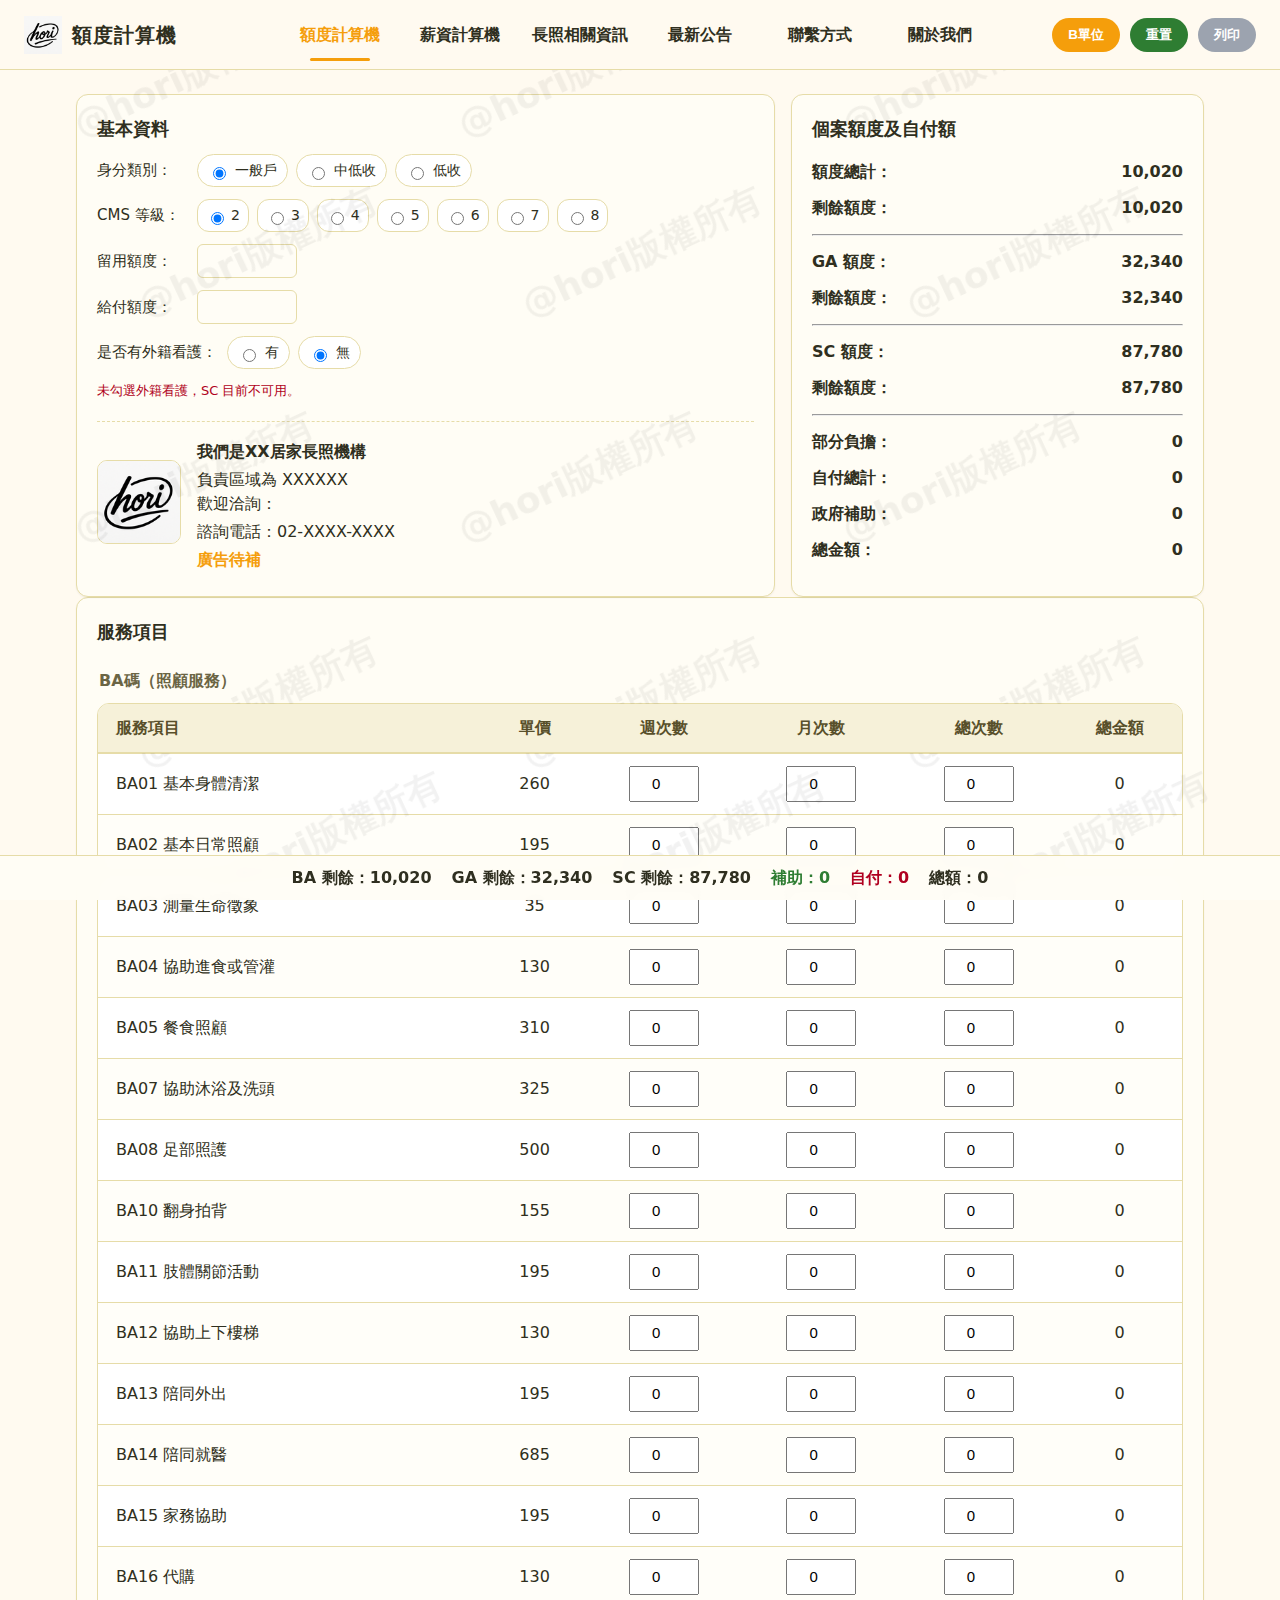
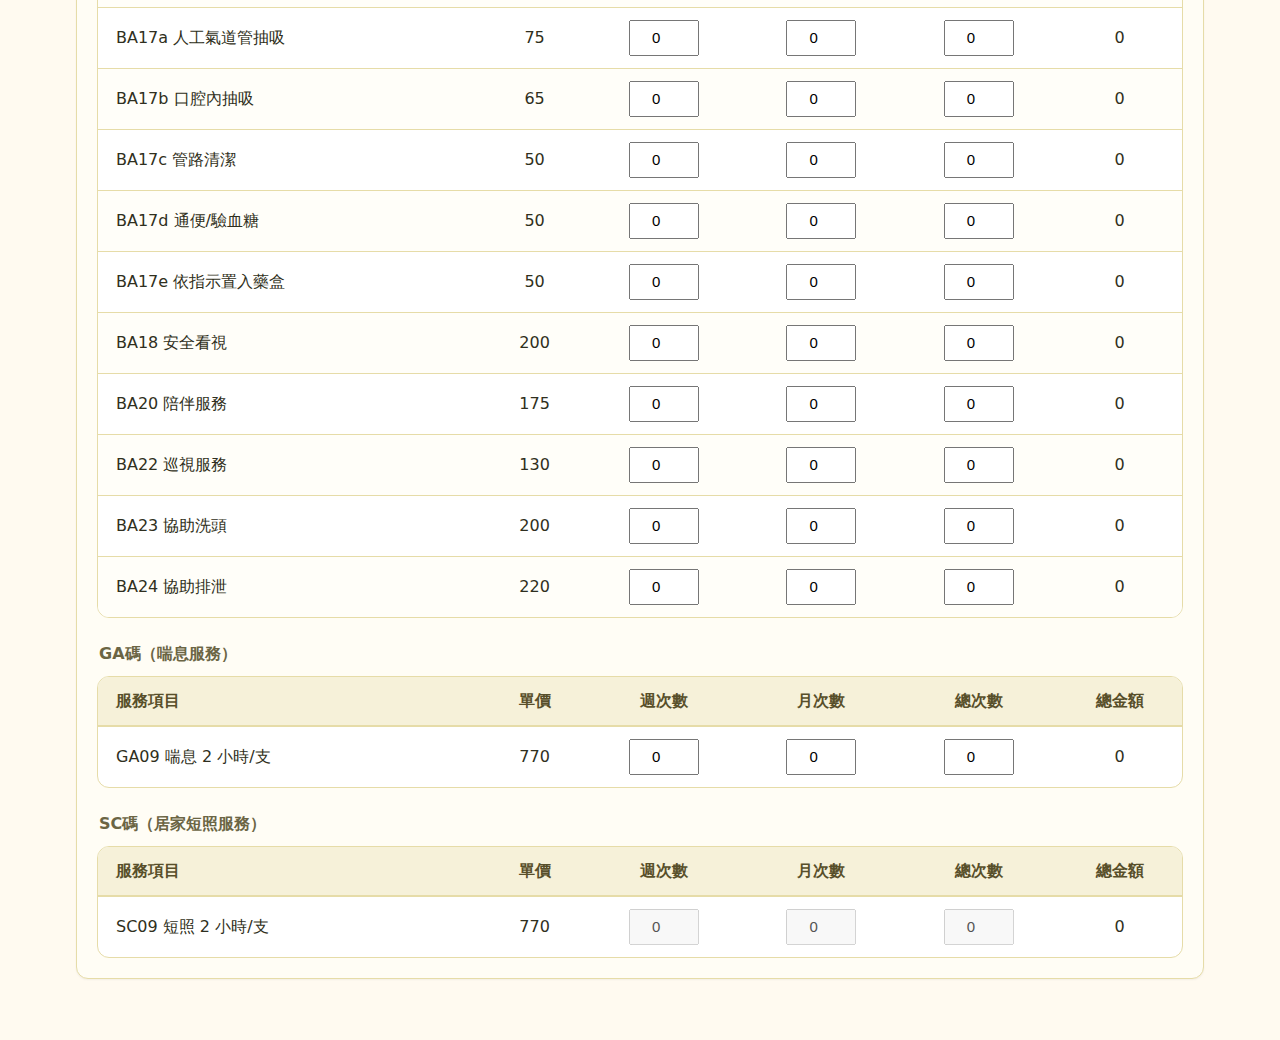
<file: index.html>
<!DOCTYPE html>
<html lang="zh-Hant">
<head>
  <meta charset="UTF-8" />
  <meta name="viewport" content="width=device-width,initial-scale=1" />
  <title>額度計算機｜長照工具</title>
  <meta name="description" content="長照服務額度計算機，快速查詢CMS等級補助額度、計算自付金額與居服薪資。由 hori 製作。">
  <link rel="icon" type="image/x-icon" href="YORU.ico" />
  <link rel="stylesheet" href="style.css" />
  <link rel="stylesheet" href="topbar-fixed.css" />
  <script src="nav.js" defer></script>
  <script src="script.js" defer></script>

  <!-- 版面覆寫：三欄→二欄；基本資料較寬，個案額度及自付額稍微加寬 -->
  <style>
    /* 若原本 style.css 內有 grid-3，這裡新增 grid-2 作為新排版 */
    .grid-2{
      display: grid;
      grid-template-columns: 2.2fr 1.3fr; /* 基本資料更寬；右欄也比等分略寬一些 */
      gap: var(--gap, 16px);
      align-items: start;
    }
    @media (max-width: 1024px){
      .grid-2{ grid-template-columns: 1.8fr 1.2fr; }
    }
    @media (max-width: 860px){
      .grid-2{ grid-template-columns: 1fr; }
    }
    /* 防止隱藏占位容器佔空間 */
    #addonPlaceholders{ display:none; }
  </style>
</head>
<body data-page="index">
  <div class="watermark" aria-hidden="true">
    <span class="wm-item" style="top:5%; left:5%;  --dur:9s;">@hori版權所有</span>
    <span class="wm-item" style="top:5%; left:35%; --dur:11s;">@hori版權所有</span>
    <span class="wm-item" style="top:5%; left:65%; --dur:10s;">@hori版權所有</span>
    <span class="wm-item" style="top:25%; left:10%; --dur:13s;">@hori版權所有</span>
    <span class="wm-item" style="top:25%; left:40%; --dur:12s;">@hori版權所有</span>
    <span class="wm-item" style="top:25%; left:70%; --dur:14s;">@hori版權所有</span>
    <span class="wm-item" style="top:50%; left:5%;  --dur:10s;">@hori版權所有</span>
    <span class="wm-item" style="top:50%; left:35%; --dur:11s;">@hori版權所有</span>
    <span class="wm-item" style="top:50%; left:65%; --dur:9s;">@hori版權所有</span>
    <span class="wm-item" style="top:75%; left:10%; --dur:13s;">@hori版權所有</span>
    <span class="wm-item" style="top:75%; left:40%; --dur:12s;">@hori版權所有</span>
    <span class="wm-item" style="top:75%; left:70%; --dur:10s;">@hori版權所有</span>
    <span class="wm-item" style="top:90%; left:15%; --dur:11s;">@hori版權所有</span>
    <span class="wm-item" style="top:90%; left:45%; --dur:10s;">@hori版權所有</span>
    <span class="wm-item" style="top:90%; left:75%; --dur:12s;">@hori版權所有</span>
  </div>

  <header class="topbar">
    <div class="brand">
      <a href="index.html" class="logo-link" aria-label="回首頁">
        <img src="org-logo.png" alt="logo" onerror="this.style.opacity=0.2" />
      </a>
      <span class="site-title" id="siteTitle" data-sync-title>額度計算機</span>
    </div>
    <nav class="nav-links" aria-label="主選單">
      <a href="index.html">額度計算機</a>
      <a href="payroll.html">薪資計算機</a>
      <a href="care-info.html">長照相關資訊</a>
      <a href="news.html">最新公告</a>
      <a href="contact.html">聯繫方式</a>
      <a href="about.html">關於我們</a>
    </nav>
    <div class="actions">
      <button class="btn pill btn-orange" id="btnUnitToggle" type="button" data-unit="B">B單位</button>
      <button class="btn pill btn-green" id="btnReset" type="button">重置</button>
      <button class="btn pill btn-gray" id="btnPrint" type="button" onclick="window.print()">列印</button>
    </div>
  </header>
  <div class="divider"></div>

  <main class="container">
    <!-- 兩欄版：移除「居服薪資(6/4)」整欄；保留「基本資料」與「個案額度及自付額」 -->
    <section class="grid-2">
      <div class="card">
        <h2 class="card-title">基本資料</h2>
        <div class="form-row">
          <label>身分類別：</label>
          <div class="chips">
            <label class="chip"><input type="radio" name="idty" value="一般戶" checked> 一般戶</label>
            <label class="chip"><input type="radio" name="idty" value="中低收入戶"> 中低收</label>
            <label class="chip"><input type="radio" name="idty" value="低收入戶"> 低收</label>
          </div>
        </div>

        <div class="form-row">
          <label>CMS 等級：</label>
          <div class="cms">
            <label><input type="radio" name="cms" value="2" checked><span>2</span></label>
            <label><input type="radio" name="cms" value="3"><span>3</span></label>
            <label><input type="radio" name="cms" value="4"><span>4</span></label>
            <label><input type="radio" name="cms" value="5"><span>5</span></label>
            <label><input type="radio" name="cms" value="6"><span>6</span></label>
            <label><input type="radio" name="cms" value="7"><span>7</span></label>
            <label><input type="radio" name="cms" value="8"><span>8</span></label>
          </div>
        </div>

        <div class="form-row"><label>留用額度：</label><input id="keepQuota" type="number" min="0" /></div>
        <div class="form-row"><label>給付額度：</label><input id="grantQuota" type="text" readonly /></div>

        <div class="form-row">
          <label>是否有外籍看護：</label>
          <div class="chips">
            <label class="chip"><input type="radio" name="foreign" value="1"> 有</label>
            <label class="chip"><input type="radio" name="foreign" value="0" checked> 無</label>
          </div>
        </div>
        <div id="warnSCfg" class="note warn">未勾選外籍看護，SC 目前不可用。</div>

        <div class="qrbox">
          <div class="qr-left"><img src="qrcode.png" alt="QR" onerror="this.style.opacity=0.2" /></div>
          <div class="qr-right">
            <p class="bold">我們是XX居家長照機構</p>
            <p>負責區域為 XXXXXX<br>歡迎洽詢：</p>
            <p>諮詢電話：02-XXXX-XXXX</p>
            <p class="orange">廣告待補</p>
          </div>
        </div>
      </div>

      <div class="card">
        <h2 class="card-title">個案額度及自付額</h2>
        <div class="kv">
          <div class="kv-row"><span>額度總計：</span><b id="sumGrantBA">0</b></div>
          <div class="kv-row"><span>剩餘額度：</span><b id="sumRemainBA">0</b></div>
          <div id="overMain" class="note warn hidden">已超過 BA 額度</div>
          <hr>
          <div class="kv-row"><span>GA 額度：</span><b id="sumGrantGA">0</b></div>
          <div class="kv-row"><span>剩餘額度：</span><b id="sumRemainGA">0</b></div>
          <div id="overGA" class="note warn hidden">已超過 GA 額度</div>
          <hr>
          <div class="kv-row"><span>SC 額度：</span><b id="sumGrantSC">0</b></div>
          <div class="kv-row"><span>剩餘額度：</span><b id="sumRemainSC">0</b></div>
          <div id="overSC" class="note warn hidden">已超過 SC 額度</div>
          <hr>
          <div class="kv-row"><span>部分負擔：</span><b id="sumCopay">0</b></div>
          <div class="kv-row"><span>自付總計：</span><b id="sumSelfpay">0</b></div>
          <div class="kv-row optional"><span>政府補助：</span><b id="sumGovSubsidy">0</b></div>
          <div class="kv-row optional"><span>總金額：</span><b id="sumGrand">0</b></div>
        </div>
      </div>
    </section>

    <section class="card service-card">
      <h2 class="card-title">服務項目</h2>
      <div id="tables"></div>
    </section>
  </main>

  <footer id="bottomDock" class="footerbar">
    <div class="foot">
      <span>BA 剩餘：<b id="sumRemainBA_foot">0</b></span>
      <span>GA 剩餘：<b id="sumRemainGA_foot">0</b></span>
      <span>SC 剩餘：<b id="sumRemainSC_foot">0</b></span>
      <span class="ok">補助：<b id="sumGovSubsidy_foot">0</b></span>
      <span class="warn">自付：<b id="sumSelfpay_foot">0</b></span>
      <span>總額：<b id="sumGrand_foot">0</b></span>
    </div>
  </footer>

  <!-- 基本防拷（可保留或移除） -->
  <script>
    document.addEventListener('contextmenu', e => e.preventDefault());
    document.addEventListener('keydown', e => {
      if ((e.ctrlKey || e.metaKey) && ['u','s','p'].includes(e.key.toLowerCase())) e.preventDefault();
      if (e.key === 'F12') e.preventDefault();
    });
    document.addEventListener('selectstart', e => e.preventDefault());
    document.addEventListener('copy', e => e.preventDefault());
  </script>

  <!-- 隱藏占位：提供舊腳本可能會查找的ID，避免報錯；不會顯示在畫面 -->
  <div id="addonPlaceholders" aria-hidden="true">
    <span id="addonHint"></span>
    <button id="btnSaveAddons" type="button"></button>
    <div id="addonRows"></div>
    <div id="caregiverSalary"></div>
  </div>
</body>
</html>
</file>
<file: style.css>
/* =====================
顏色主題（奶油黃×森綠）
===================== */
:root {
--bg: #fff6d5;
--card: #fffdf5;
--line: #e6dca8;
--ink: #2f2f20;
--muted: #7a7557;
--green: #2e7d32;
--green-2: #0f766e;
--orange: #f59e0b;
--graybtn: #9ca3af;
--warn: #b00020;
--topbar-h: 70px; /* 已配合新版調整為 70px */
--dock-h: 56px;
/* 浮水印變數 */
--wm-text: "@hori版權所有";
--wm-size: 36px;
--wm-angle: -25deg;
--wm-alpha: .05;
--wm-shift: 120px;
}
/* =====================
全域
===================== */
* {
box-sizing: border-box;
}
html, body {
height: 100%;
}
/* ★ 重要新增：強制顯示右側捲軸，防止切換頁面時網頁左右跳動 ★ */
html {
overflow-y: scroll;
}
body {
margin: 0;
font-family: -apple-system, BlinkMacSystemFont, "Segoe UI", Roboto, "Noto Sans TC", "Microsoft JhengHei", "PingFang TC", system-ui, sans-serif;
color: var(--ink);
background: var(--bg);
line-height: 1.5;
padding-bottom: var(--dock-h);
}
.hidden {
display: none !important;
}
a {
color: var(--green);
text-decoration: none;
}
a:hover {
text-decoration: underline;
}
/* =====================
浮水印（固定＋左右緩慢擺動）
===================== */
.watermark {
position: fixed;
inset: 0;
pointer-events: none;
z-index: 0;
overflow: hidden;
}
.wm-item {
position: absolute;
font-weight: 800;
font-size: var(--wm-size);
color: rgba(0, 0, 0, var(--wm-alpha));
transform: rotate(var(--wm-angle));
white-space: nowrap;
user-select: none;
will-change: transform;
animation: wm-sway var(--dur, 12s) ease-in-out infinite alternate;
}
@keyframes wm-sway {
0% { transform: translateX(0) rotate(var(--wm-angle)); }
100% { transform: translateX(var(--wm-shift)) rotate(var(--wm-angle)); }
}
@media print {
.watermark { opacity: .08; }
}
/* =====================
頂部列（固定）- Grid 修正版
(改為三欄 Grid 確保絕對置中，避免左右跳動)
===================== */
.topbar {
position: sticky;
top: 0;
z-index: 1000;
display: grid !important;
/* 左右均分，中間自適應：這能確保 Nav 絕對置中 */
grid-template-columns: 1fr auto 1fr;
align-items: center;
padding: 0 24px;
background: rgba(255, 253, 245, .9);
backdrop-filter: blur(6px);
border-bottom: 1px solid var(--line);
height: 70px;
}
.brand {
display: flex;
align-items: center;
gap: 16px;
font-weight: 700;
letter-spacing: 1px;
justify-self: start; /* 靠左對齊 */
min-width: max-content;
white-space: nowrap;
}
.brand img {
height: 50px;
width: auto;
transition: transform .3s ease;
display: block;
}
.brand img:hover {
transform: scale(1.08);
}
.site-title {
font-size: 20px;
font-weight: 700;
margin-right: 28px;
white-space: nowrap;
}
/* 導覽列：中間置中 */
.nav-links {
justify-self: center; /* Grid 置中 */
display: flex;
justify-content: center;
align-items: center;
gap: 40px;
white-space: nowrap;
}
.nav-links a {
text-decoration: none;
color: #333;
font-weight: 600;
transition: color .2s, transform .2s;
white-space: nowrap;
position: relative;
padding: 8px 4px;
}
.nav-links a:hover {
color: var(--orange);
transform: translateY(-1px);
}
.nav-links a.active {
color: var(--orange);
}
.nav-links a.active::after {
content: "";
position: absolute;
left: 0;
right: 0;
bottom: 0;
height: 3px;
background: var(--orange);
border-radius: 3px;
}
/* 新增：透過 data-page 控制每個頁面的亮起狀態 (全頁面通用) */
body[data-page="index"] .nav-links a[href="calculator.html"],
body[data-page="calculator"] .nav-links a[href="calculator.html"],
body[data-page="payroll"] .nav-links a[href="payroll.html"],
body[data-page="care-info"] .nav-links a[href="care-info.html"],
body[data-page="video"] .nav-links a[href="video.html"],
body[data-page="news"] .nav-links a[href="news.html"],
body[data-page="contact"] .nav-links a[href="contact.html"],
body[data-page="about"] .nav-links a[href="about.html"] {
color: var(--orange);
transform: translateY(-1px);
}
body[data-page="index"] .nav-links a[href="calculator.html"]::after,
body[data-page="calculator"] .nav-links a[href="calculator.html"]::after,
body[data-page="payroll"] .nav-links a[href="payroll.html"]::after,
body[data-page="care-info"] .nav-links a[href="care-info.html"]::after,
body[data-page="video"] .nav-links a[href="video.html"]::after,
body[data-page="news"] .nav-links a[href="news.html"]::after,
body[data-page="contact"] .nav-links a[href="contact.html"]::after,
body[data-page="about"] .nav-links a[href="about.html"]::after {
content: "";
position: absolute;
left: 0;
right: 0;
bottom: 0;
height: 3px;
background: var(--orange);
border-radius: 3px;
}
/* 右側按鈕區 */
.actions {
justify-self: end; /* 靠右對齊 */
display: flex;
align-items: center;
gap: 10px;
white-space: nowrap;
}
.actions-ghost {
min-width: 320px;
height: 1px;
}
.divider {
height: 10px;
}
/* RWD 手機版調整 */
@media (max-width: 1180px) {
.topbar {
grid-template-columns: auto 1fr;
height: auto;
padding: 10px 16px;
gap: 10px;
}
.brand { grid-column: 1; justify-self: start; }
.actions { grid-column: 2; justify-self: end; }
/* 導覽列移到第二行 */
.nav-links {
grid-column: 1 / -1;
justify-self: stretch;
justify-content: flex-start;
overflow-x: auto;
padding-bottom: 4px;
gap: 15px;
width: 100%;
-webkit-overflow-scrolling: touch;
border-top: 1px dashed rgba(0,0,0,0.1);
margin-top: 10px;
padding-top: 10px;
}
.site-title { display: none; }
}
/* =====================
底部資訊條（固定）
===================== */
.footerbar {
position: sticky;
bottom: 0;
z-index: 1000;
background: rgba(255, 253, 245, .9);
backdrop-filter: blur(6px);
border-top: 1px solid var(--line);
padding: 10px 16px;
padding-bottom: max(10px, env(safe-area-inset-bottom));
}
.foot {
display: flex;
justify-content: center;
align-items: center;
gap: 20px;
flex-wrap: wrap;
font-weight: 600;
text-align: center;
}
.foot .ok { color: var(--green); }
.foot .warn { color: var(--warn); }
/* =====================
容器與卡片
===================== */
.container {
max-width: 1360px;
margin: 0 auto;
padding: 18px 20px;
}
@media (min-width: 1600px) {
.container { max-width: 1440px; }
}
.grid-3 {
display: grid;
grid-template-columns: 1.15fr 0.95fr 1.15fr;
gap: 0px;
}
.card {
background: var(--card);
border: 1px solid var(--line);
border-radius: 12px;
padding: 20px;
box-shadow: 0 1px 2px rgba(0, 0, 0, .05);
height: 100%;
}
/* =====================
元件
===================== */
.btn {
border: none;
cursor: pointer;
padding: 8px 14px;
border-radius: 10px;
font-weight: 700;
color: #fff;
background: var(--green);
}
.btn:hover { filter: brightness(1.05); }
.btn:active { transform: translateY(1px); }
.btn.pill {
border-radius: 999px;
padding: 8px 16px;
}
.btn-green { background: var(--green); color: #fff; }
.btn-orange { background: var(--orange); color: #fff; }
.btn-gray { background: var(--graybtn); color: #fff; }
.row {
display: flex;
align-items: center;
gap: 10px;
}
.space-between { justify-content: space-between; }
.hint {
color: var(--muted);
font-size: 13px;
}
.note.warn, .hint.warn { color: var(--warn); }
.text-right { text-align: right; }
.bold { font-weight: 800; }
.orange { color: var(--orange); }
/* =====================
基本資料區
===================== */
.form-row {
display: flex;
align-items: center;
gap: 10px;
margin: 12px 0;
font-size: 15px;
}
.form-row>label {
flex: 0 0 90px;
white-space: nowrap;
}
.form-row .chips,
.form-row .cms {
flex: 1 1 auto;
display: flex;
gap: 8px;
flex-wrap: nowrap;
min-width: 0;
}
.form-row input[type="number"],
.form-row input[type="text"] {
height: 34px;
font-size: 15px;
border-radius: 6px;
width: 100px;
padding: 2px 6px;
border: 1px solid var(--line);
background: #fffdf6;
}
/* 選項外觀 */
.chips { display: flex; gap: 8px; }
.chip {
display: inline-flex;
align-items: center;
gap: 6px;
padding: 5px 10px;
border: 1px solid var(--line);
border-radius: 999px;
background: #fff;
font-size: 14px;
cursor: pointer;
user-select: none;
}
.chip input { transform: translateY(1px); }
.cms { display: flex; gap: 8px; }
.cms label {
display: inline-flex;
align-items: center;
gap: 4px;
background: #fff;
border: 1px solid var(--line);
border-radius: 12px;
padding: 5px 8px;
font-size: 14px;
}
.cms input { transform: translateY(1px); }
.note.warn {
margin-top: 8px;
font-size: 13px;
}
@media (max-width: 860px) {
.form-row { flex-wrap: wrap; }
.form-row>label { flex: 0 0 100%; }
.form-row .chips, .form-row .cms { flex-wrap: wrap; }
}
/* =====================
左卡：AA 加成區
===================== */
.addon {
margin-top: 8px;
border: 1px solid var(--line);
border-radius: 10px;
overflow: hidden;
}
.addon-head,
.addon-row {
display: grid;
grid-template-columns: 1fr 160px;
align-items: center;
}
.addon-head {
background: #faf6e4;
border-bottom: 1px solid var(--line);
font-weight: 800;
padding: 10px 16px;
}
.addon-row {
padding: 10px 16px;
border-top: 1px dashed var(--line);
}
.addon-row:first-child { border-top: none; }
.addon-row .addon-inputs {
display: flex;
justify-content: flex-end;
}
.addon-row input[type="number"] { width: 90px; }
.salary-total {
margin-top: 10px;
font-weight: 800;
text-align: right;
color: var(--green);
}
/* QR 區 */
.qrbox {
margin-top: 16px;
display: flex;
gap: 16px;
align-items: center;
}
.qr-left img {
width: 84px;
height: 84px;
object-fit: contain;
border-radius: 10px;
border: 1px solid var(--line);
background: #fff;
}
.qr-right p { margin: 4px 0; }
.qr-right .bold { font-weight: 800; }
.qr-right .orange { color: var(--orange); font-weight: 700; }
.card .qrbox {
margin-top: 20px;
border-top: 1px dashed var(--line);
padding-top: 14px;
}
/* =====================
服務表格通用 (#tables)
注意：Payroll 使用它自己的 HTML 內嵌樣式或專屬調整，這裡是通用基礎
===================== */
#tables {
width: 100%;
}
#tables table {
width: 100%;
border-collapse: separate;
border-spacing: 0;
background: #fff;
border: 1px solid var(--line);
border-radius: 12px;
overflow: hidden;
}
#tables thead th {
position: sticky;
top: 0;
z-index: 5;
background: #f6f1d9;
color: #584f2a;
padding: 12px 18px;
border-bottom: 1px solid var(--line);
font-weight: 800;
}
#tables th:first-child,
#tables td:first-child {
text-align: left;
padding-left: 18px;
}
#tables td {
padding: 12px 18px;
border-top: 1px solid var(--line);
vertical-align: middle;
}
#tables tbody tr:nth-child(even) { background: #fffef9; }
#tables input[type="number"] {
width: 70px;
height: 36px;
font-size: 15px;
text-align: center;
margin: 0 auto;
display: block;
}
/* 手機版優化（通用基礎） */
@media (max-width: 860px) {
.grid-3 {
grid-template-columns: 1fr;
gap: 14px;
}
.card { padding: 14px; }
#tables {
overflow-x: auto;
-webkit-overflow-scrolling: touch;
padding-bottom: calc(var(--dock-h) + 14px);
display: block;
}
#tables table {
min-width: 780px;
table-layout: fixed;
width: max-content;
}
#tables th,
#tables td {
padding: 10px 12px;
font-size: 14px;
line-height: 1.2;
white-space: nowrap;
}
#tables input[type="number"] {
width: 58px;
height: 32px;
font-size: 14px;
}
.foot {
gap: 12px;
font-size: 14px;
}
}
/* =====================
列印設定
===================== */
@media print {
.topbar, .footerbar { display: none !important; }
body {
padding: 0;
background: #fff;
}
.card { box-shadow: none; }
#tables thead th { position: static; }
}
/* =====================
禁止選取與拖曳
===================== */
* {
-webkit-user-select: none;
-moz-user-select: none;
-ms-user-select: none;
user-select: none;
}
img, a img {
-webkit-user-drag: none;
user-drag: none;
}
/* =========================================================
卡片與排版修正區
========================================================= */
.card-title {
font-size: 18px;
font-weight: 800;
margin: 0 0 12px 0;
color: #2f2f20;
}
.service-card h3 {
margin: 24px 0 10px 2px !important;
font-size: 16px !important;
font-weight: 800 !important;
color: #6b6544 !important;
}
.kv .kv-row {
display: flex;
justify-content: space-between;
align-items: center;
padding: 6px 0;
font-weight: 600;
color: #2f2f20;
}
.addon-head span:last-child {
text-align: right;
padding-right: 18px;
}
.hint {
color: var(--muted);
font-size: 13px;
}
/* 通用對齊設定 */
#tables thead th { text-align: center !important; }
#tables td, #tables th {
text-align: center;
vertical-align: middle;
font-variant-numeric: tabular-nums;
}
#tables th:first-child, #tables td:first-child {
text-align: left !important;
padding-left: 18px !important;
}
/* =========================================================
手機版 index / calculator：卡片式服務列排版 (專屬優化)
========================================================= */
@media (max-width: 860px) {
body[data-page="index"] #tables,
body[data-page="calculator"] #tables {
overflow-x: visible !important;
padding-bottom: 14px !important;
}
body[data-page="index"] #tables table,
body[data-page="calculator"] #tables table {
width: 100% !important;
min-width: 0 !important;
table-layout: fixed;
border-collapse: separate;
border-spacing: 0 10px;
}
body[data-page="index"] #tables thead,
body[data-page="calculator"] #tables thead {
display: none;
}
body[data-page="index"] #tables tbody tr,
body[data-page="calculator"] #tables tbody tr {
display: block;
background: #fff;
border: 1px solid var(--line);
border-radius: 12px;
padding: 8px 10px 6px;
}
body[data-page="index"] #tables tbody td,
body[data-page="calculator"] #tables tbody td {
display: flex;
align-items: center;
justify-content: space-between;
padding: 4px 0;
border-top: none;
white-space: normal;
font-size: 13px;
}
body[data-page="index"] #tables tbody td:first-child,
body[data-page="calculator"] #tables tbody td:first-child {
flex-direction: column;
align-items: flex-start;
padding-bottom: 6px;
margin-bottom: 4px;
border-bottom: 1px dashed var(--line);
font-weight: 700;
}
body[data-page="index"] #tables tbody td:first-child::before,
body[data-page="calculator"] #tables tbody td:first-child::before {
content: "服務項目";
font-size: 12px;
color: var(--muted);
font-weight: 500;
margin-bottom: 2px;
}
body[data-page="index"] #tables tbody td:nth-child(n+2),
body[data-page="calculator"] #tables tbody td:nth-child(n+2) {
text-align: right;
gap: 8px;
}
/* 加入表格內容前綴 (Pseudo Element) */
body[data-page="index"] #tables tbody td:nth-child(2)::before,
body[data-page="calculator"] #tables tbody td:nth-child(2)::before { content: "單價"; color: var(--muted); margin-right: 6px; }
body[data-page="index"] #tables tbody td:nth-child(3)::before,
body[data-page="calculator"] #tables tbody td:nth-child(3)::before { content: "週次數"; color: var(--muted); margin-right: 6px; }
body[data-page="index"] #tables tbody td:nth-child(4)::before,
body[data-page="calculator"] #tables tbody td:nth-child(4)::before { content: "月次數"; color: var(--muted); margin-right: 6px; }
body[data-page="index"] #tables tbody td:nth-child(5)::before,
body[data-page="calculator"] #tables tbody td:nth-child(5)::before { content: "總次數"; color: var(--muted); margin-right: 6px; }
body[data-page="index"] #tables tbody td:nth-child(6)::before,
body[data-page="calculator"] #tables tbody td:nth-child(6)::before { content: "總金額"; color: var(--muted); margin-right: 6px; }
body[data-page="index"] #tables tbody td:nth-child(3) input[type="number"],
body[data-page="index"] #tables tbody td:nth-child(4) input[type="number"],
body[data-page="index"] #tables tbody td:nth-child(5) input[type="number"],
body[data-page="calculator"] #tables tbody td:nth-child(3) input[type="number"],
body[data-page="calculator"] #tables tbody td:nth-child(4) input[type="number"],
body[data-page="calculator"] #tables tbody td:nth-child(5) input[type="number"] {
margin-left: auto !important;
margin-right: 0 !important;
text-align: right !important;
width: 64px;
height: 32px;
font-size: 13px;
}
}
/* ============================================================
[Payroll 專用調整] 這裡的 CSS 確保 Payroll 的單價靠右、支數置中
這些屬性與上面的通用樣式分開，不會相互干擾
============================================================ */
body[data-page="payroll"] table th:nth-child(2),
body[data-page="payroll"] table td:nth-child(2) {
padding-right: 60px !important; /* 單價靠右，增加右邊距擠向左 */
text-align: right;
}
body[data-page="payroll"] table th:nth-child(3),
body[data-page="payroll"] table td:nth-child(3) {
text-align: center !important; /* 支數置中 */
}
body[data-page="payroll"] table th:nth-child(4),
body[data-page="payroll"] table td:nth-child(4) {
padding-right: 20px !important;
text-align: right;
}
/* Payroll 表格內的 input 設為 90px（⚠️ 不影響投保級距 insurance-table） */
body[data-page="payroll"] .tbl:not(.insurance-table) input[type="number"] {
width: 90px !important;
}
/* =========================
[Payroll 手機版] 本月支數輸入框位置修正
目的：避免被通用 input { width:100% } 覆蓋，造成輸入框被推爆
========================= */
@media (max-width: 860px) {
/* 只修 Payroll、只修「薪資四大表」，不影響投保級距表 */
body[data-page="payroll"] .tbl:not(.insurance-table) td[data-label="本月支數"] {
justify-content: space-between;
align-items: center;
}
body[data-page="payroll"] .tbl:not(.insurance-table) td[data-label="本月支數"] input[type="number"] {
width: 90px !important;
max-width: 90px !important;
flex: 0 0 90px;
margin-left: auto !important;
margin-right: 0 !important;
box-sizing: border-box;
text-align: right;
min-width: 90px;
}
}
/* =========================================
[NEW] 新功能區 (Hero/Video/Modal)
========================================= */
/* Hero (Wix 風格首頁) */
.hero-section {
position: relative;
/* 請記得準備 bg-hero.jpg 檔案 */
background-image: url('bg-hero.jpg');
background-size: cover;
background-position: center;
background-attachment: fixed;
height: 85vh;
display: flex;
align-items: center;
justify-content: center;
text-align: center;
color: #fff;
padding: 0 20px;
}
.hero-section::before {
content: "";
position: absolute;
top: 0; left: 0; right: 0; bottom: 0;
background: rgba(0, 0, 0, 0.5);
z-index: 1;
}
.hero-content {
position: relative;
z-index: 2;
max-width: 800px;
animation: fadeInUp 1s ease-out;
}
.hero-title {
font-size: 3.5rem;
font-weight: 900;
margin-bottom: 20px;
text-shadow: 0 2px 10px rgba(0,0,0,0.5);
}
.hero-desc {
font-size: 1.25rem;
margin-bottom: 40px;
line-height: 1.6;
opacity: 0.9;
text-shadow: 0 1px 5px rgba(0,0,0,0.5);
}
/* Features 卡片區 */
.features-section {
position: relative;
max-width: 1200px;
margin: -80px auto 60px;
padding: 0 20px;
z-index: 5;
}
.features-grid {
display: grid;
grid-template-columns: repeat(auto-fit, minmax(260px, 1fr));
gap: 30px;
}
.feature-card {
background: #ffffff;
border-radius: 16px;
padding: 40px 30px;
text-align: center;
text-decoration: none;
color: var(--ink);
box-shadow: 0 15px 30px rgba(0,0,0,0.1);
transition: all 0.3s ease;
border-bottom: 4px solid transparent;
display: block;
}
.feature-card:hover {
transform: translateY(-10px);
box-shadow: 0 20px 40px rgba(0,0,0,0.15);
border-bottom: 4px solid var(--orange);
}
.feature-icon {
font-size: 48px;
margin-bottom: 20px;
display: inline-block;
}
.feature-title {
font-size: 1.4rem;
font-weight: 800;
margin-bottom: 12px;
color: #333;
}
.feature-text {
font-size: 0.95rem;
color: #666;
line-height: 1.6;
}
@keyframes fadeInUp {
from { opacity: 0; transform: translateY(30px); }
to { opacity: 1; transform: translateY(0); }
}
@media (max-width: 768px) {
.hero-title { font-size: 2.2rem; }
.features-section { margin-top: 40px; }
.hero-section { height: 60vh; }
}
/* 彈窗樣式 */
.modal-overlay {
position: fixed;
top: 0; left: 0; width: 100%; height: 100%;
background: rgba(47,47,32,0.6);
backdrop-filter: blur(3px);
z-index: 2000;
display: flex;
justify-content: center;
align-items: center;
padding: 20px;
}
.modal-content {
background: #fffdf5;
border: 1px solid #e6dca8;
border-radius: 12px;
padding: 24px;
width: 100%;
max-width: 420px;
box-shadow: 0 10px 25px rgba(0,0,0,0.15);
text-align: center;
}
.modal-content h3 {
color: #2e7d32;
margin-top: 0;
}
.modal-content input {
width: 100%;
padding: 10px;
border: 1px solid #e6dca8;
background: #fff;
border-radius: 8px;
font-size: 16px;
margin-top: 4px;
box-sizing: border-box;
}
.modal-actions { margin-top: 20px; }
/* 影片播放樣式 */
.video-card {
text-align: center;
margin-bottom: 20px;
max-width: 100%;
margin: 0 auto;
}
.video-container {
position: relative;
width: 100%;
padding-bottom: 56.25%;
height: 0;
overflow: hidden;
border-radius: 12px;
background: #000;
margin: 0 auto;
}
.video-container iframe {
position: absolute;
top: 0; left: 0; width: 100%; height: 100%;
z-index: 1;
}
.video-mask-top {
position: absolute;
top: 0; left: 0; width: 100%; height: 80px;
background: transparent;
z-index: 10;
cursor: default;
}
.video-mask-logo {
position: absolute;
bottom: 0; right: 0;
width: 120px; height: 50px;
background: transparent;
z-index: 10;
cursor: default;
}
.login-warning-box {
padding: 40px 20px;
background: #f5f5f5;
border: 2px dashed #ccc;
border-radius: 12px;
color: #666;
font-weight: 700;
}
</file>
<file: topbar-fixed.css>
/* ===== 共用：頂欄固定版面，所有頁面載入這一份 ===== */
:root{
  --inner-max: 1160px;      /* 內層寬度，所有頁面一致 */
  --nav-width: 720px;        /* 導覽列固定寬度，確保位置不變 */
  --ink:#2f2f20; --orange:#f59e0b; --line:#e6dca8; --bg:#fff6d5;
}

*{box-sizing:border-box}
html,body{height:100%}
body{margin:0; color:var(--ink); background:#fffaf0;}

/* 頂欄外層（黏上方） */
.topbar{
  position:sticky; top:0; z-index:1000;
  background:#fffaf0; border-bottom:1px solid var(--line);
}

/* 內層：寬度固定，置中 */
.topbar .inner{
  max-width:var(--inner-max);
  margin:0 auto;
  padding:10px 16px;
  display:flex; align-items:center; justify-content:space-between;
  gap:16px;
}

/* 品牌區 */
.brand{display:flex; align-items:center; gap:10px; min-width:220px;}
.logo-link img{height:38px; width:auto; display:block}
.site-title{font-weight:800; letter-spacing:.05em}

/* 中間導覽列：寬度固定 + 6 等分網格（位置就不會漂） */
.nav-wrap{display:flex; justify-content:center; flex:1;}
.nav-links{
  width:var(--nav-width);            /* 固定寬度，所有頁一致 */
  display:grid; grid-template-columns:repeat(6,1fr);
  place-items:center; gap:0;         /* 六等分置中 */
}
.nav-links a{
  text-decoration:none; color:var(--ink);
  font-weight:700; padding:8px 0; position:relative;
}
.nav-links a.active{color:var(--orange)}
.nav-links a.active::after{
  content:""; position:absolute; left:12%; right:12%; bottom:-6px;
  height:3px; background:var(--orange); border-radius:3px;
}

/* 右側動作區：為了對齊，寬度固定，避免每頁按鈕不同而擠壓 */
.actions{display:flex; gap:10px; align-items:center; justify-content:flex-end; min-width:220px;}
.btn{border:0; padding:8px 14px; border-radius:8px; font-weight:700; cursor:pointer; background:#eee}
.pill{border-radius:999px}
.btn-orange{background:#f59e0b; color:#fff}
.btn-green{background:#2e7d32; color:#fff}
.btn-gray{background:#9ca3af; color:#fff}

/* 分隔線（頂欄下方） */
.divider{height:8px}

/* 版心容器（主內容也統一寬度） */
.container{max-width:var(--inner-max); margin:0 auto; padding:16px}
</file>
